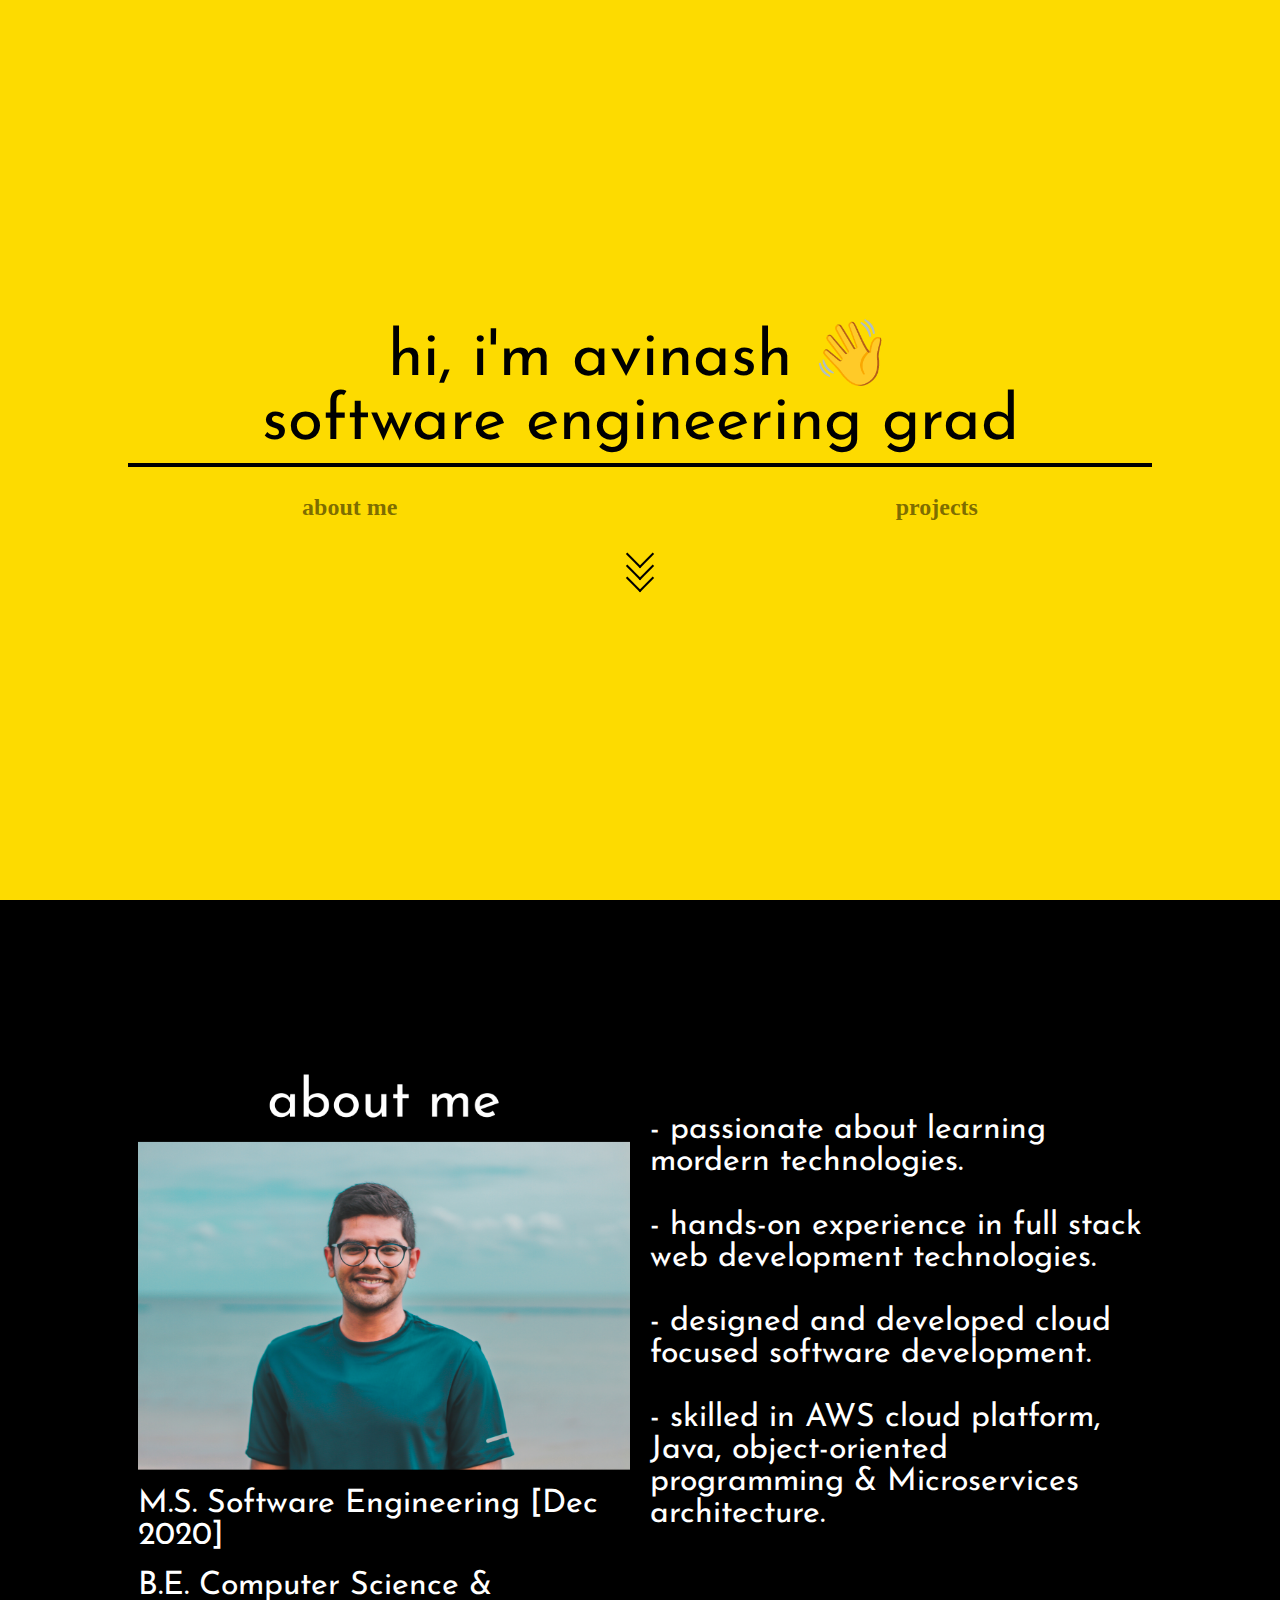
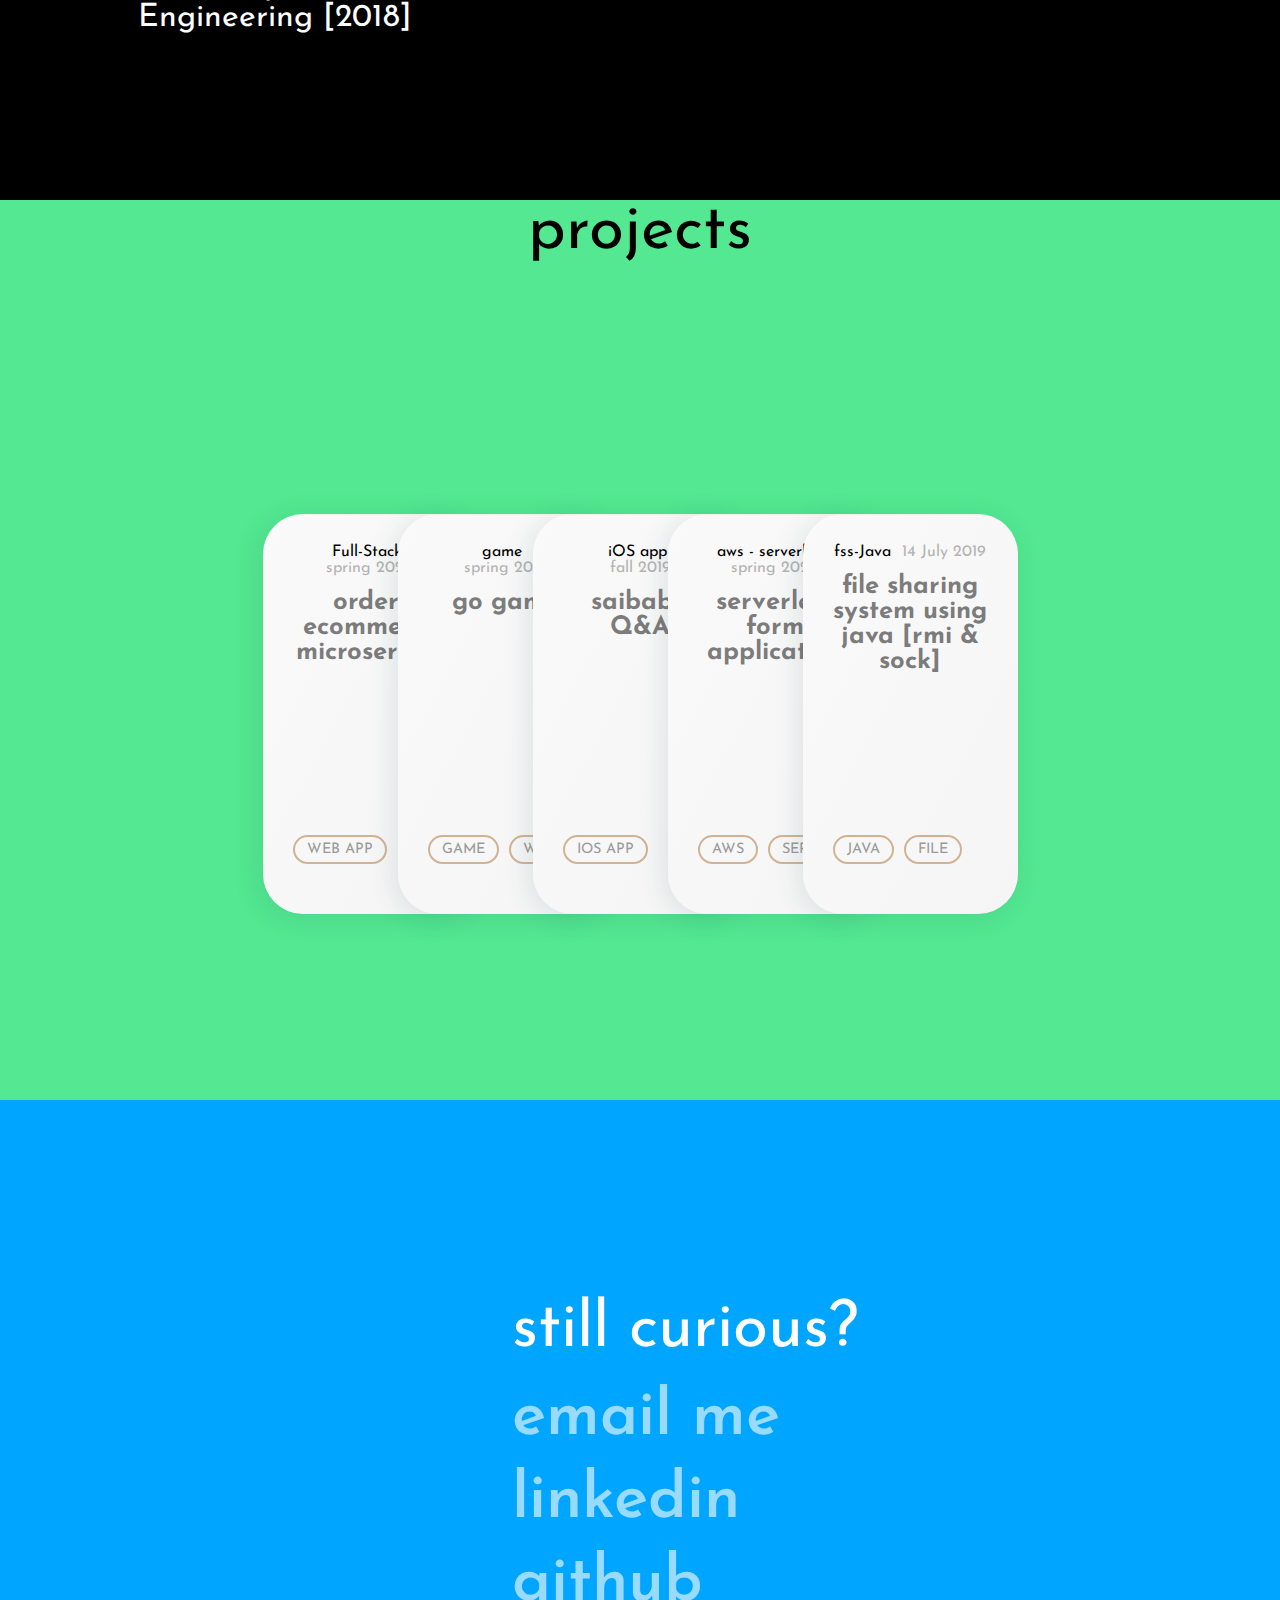
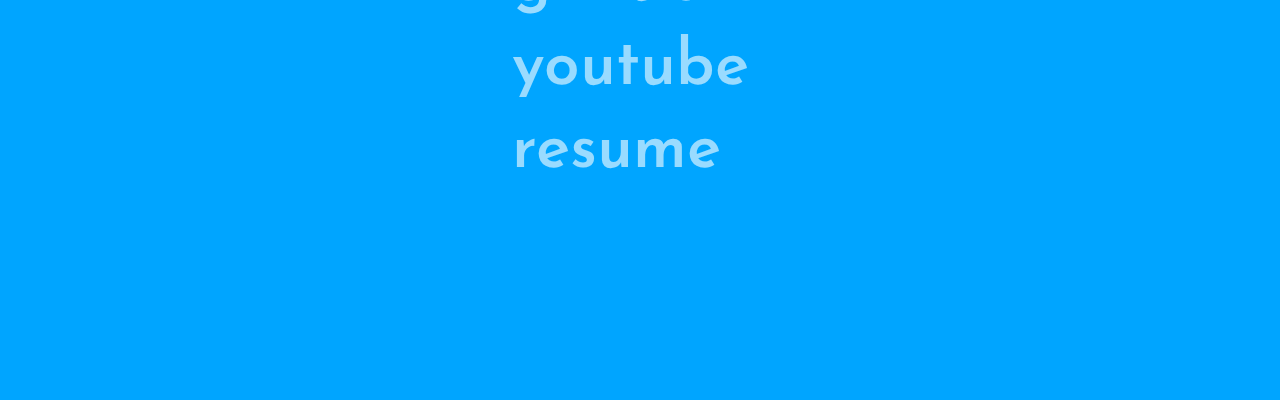
<file: home.html>
<!DOCTYPE html>
<html xmlns="http://www.w3.org/1999/xhtml">

<head>
	<meta http-equiv="Content-Type" content="text/html; charset=utf-8" />
	<title>Avi's portfolio</title>
	<meta name="author" content="Avinash" />
	<meta name="description" content="Avi's Portfolio" />
	<meta name="keywords"  content="fullpage,software engineer, portfolio, Avi" />
	<meta name="Resource-type" content="Document" />

  <link rel="stylesheet" type="text/css" href="dist/fullpage.css" />
  <link rel="stylesheet" type="text/css" href="main.css" />
  <link href="https://fonts.googleapis.com/css?family=Josefin+Sans:400,600,700&display=swap" rel="stylesheet">


  <!-- TODO -->
  <!-- Add Google Tag Manager or Google Analytics Tags -->
  <!-- Add Social Meta Tags  -->

  <link rel='icon' href='avi.ico' type='image/x-icon'/>

	<!--[if IE]>
		<script type="text/javascript">
			 var console = { log: function() {} };
		</script>
	<![endif]-->
</head>
<body>

<div id="fullpage">
	<div class="section " id="section0">
		<div class="dark">
      <h1>hi, i'm avinash 👋 <br>
        software engineering grad
      </h1>
     <hr>
     <h2 class="alignleft"><a href="#section2">about me</a></h2>
     <h2 class="alignright"><a href="#section3">projects</a></h2>
    </div>
    
    <a href="#section2">
      <div class="box">
        <span></span>
        <span></span>
        <span></span>
      </div>
    </a>
	</div>
	<div class="section" id="section2">
		<div>
      <div class="row">
        <div class="column">
          <a><img src="pic.png" alt=""></a> <br>
          <h4>M.S. Software Engineering [Dec 2020]</h4><br>
          <h4>B.E. Computer Science & Engineering [2018]</h4>
        </div> 
        <div class="column"">
          <br> <br> <br>
          <h4>- passionate about learning mordern technologies.<br> <br>
              - hands-on experience in full stack web development technologies.<br> <br>
            - designed and developed cloud focused software development.<br><br>
             - skilled in AWS cloud platform, Java, object-oriented programming & Microservices architecture. 
          </h4>
        </div>
      </div>
		</div>
  </div>
  <div class="section" id="section3">
    <div class="dark">
      <h1> projects </h1>
      <div class="cards">

        <div class="card">
          <div class="card-info">
            <span>Full-Stack</span> <br>
            <span>spring 2020</span>
          </div>
      
          <div class="card-heading">
            <a href="https://github.com/Avinash-Murugappan/Ecommerce-Order-Microservice-application" target="_blank">order-ecommerce microservice</a>
          </div>
      
          <div class="card-tags">
            <div class="card-tag">Web App</div>
          </div>
        </div>
      
        <div class="card">
          <div class="card-info">
            <span>game</span> <br>
            <span>spring 2019</span>
          </div>
      
          <div class="card-heading">
            <a href="https://github.com/Avinash-Murugappan/Go-Game-Web" target="_blank">go game</a>
          </div>
      
          <div class="card-tags">
            <div class="card-tag">game</div>
            <div class="card-tag">web app</div>
          </div>
        </div>
      
        <div class="card">
          <div class="card-info">
            <span>iOS app</span> <br>
            <span>fall 2019</span>
          </div>
      
          <div class="card-heading">
            <a href="https://abubakersaeed.netlify.app/designs/d3-radio-buttons" target="_blank">saibaba Q&A</a>
          </div>
      
          <div class="card-tags">
            <div class="card-tag">iOS app</div>
          </div>
        </div>
      
        <div class="card">
          <div class="card-info">
            <span>aws - serverless </span> <br>
            <span>spring 2020</span>
          </div>
      
          <div class="card-heading">
            <a href="https://github.com/Avinash-Murugappan/AWS-APIGateWay-Lambda-DynamoDB" target="_blank">serverless form application</a>
          </div>
      
          <div class="card-tags">
            <div class="card-tag">aws</div>
            <div class="card-tag">serverless</div>
          </div>
        </div>
      
        <div class="card">
          <div class="card-info">
            <span>fss-Java</span>
            <span>14 July 2019</span>
          </div>
      
          <div class="card-heading">
            <a href="https://github.com/Avinash-Murugappan/FSS-Using-Java-sockets" target="_blank">file sharing system using java [rmi & sock]</a>
          </div>
      
          <div class="card-tags">
            <div class="card-tag">java</div>
            <div class="card-tag">file</div>
          </div>
        </div>
      
        
      </div>
      </div>
    </div>
 
  <div class="section" id="section4">
    <div>
      <div class="socials">
        <h1 class="social_header"> still curious? </h1> <br>
     
        <h1> <a href="mailto:avinash90006@gmail.com?Subject=Hi%20from%20your%20website" target="_top" title="shoot me an email">email me</a></h1><br>

        <h1><a href="https://www.linkedin.com/in/avinash-a-murugappan-73b901164/" target="__blank" title="find me on linkedin">linkedin </a></h1> <br>

        <h1><a href="https://github.com/Avinash-Murugappan" target="__blank" title="read my quora">github </a></h1> <br>

        <h1><a href="https://www.youtube.com/user/drogbaavinash/featured?view_as=subscriber" target="__blank" title="grab some popcorn">
        youtube </a> </h1> <br>

        <h1><a href="Resume_Avinash.pdf" target="__blank" title="scan my resume">resume </a></h1> <br>
      </div>
    </div>

  </div>
</div>

<script type="text/javascript" src="dist/fullpage.js"></script>
<script src="dist/fitty.min.js"></script>

<!-- optimizes the loading of the page -->
<script defer>
  fitty('h1', {
      minSize: 32,
      maxSize: 64
    });
</script>
<script type="text/javascript">
    var myFullpage = new fullpage('#fullpage', {
        anchors: ['about','youtube', 'writing', 'social'],
        sectionsColor: ['#FDDB00', '#000000', '#53E891', '#00A5FF'],
        scrollBar: true,
        scrollingSpeed: 600
    });
</script>


</body>
</html>
</file>
<file: dist/fullpage.css>
/*!
 * fullPage 3.0.7
 * https://github.com/alvarotrigo/fullPage.js
 *
 * @license GPLv3 for open source use only
 * or Fullpage Commercial License for commercial use
 * http://alvarotrigo.com/fullPage/pricing/
 *
 * Copyright (C) 2018 http://alvarotrigo.com/fullPage - A project by Alvaro Trigo
 */
html.fp-enabled,
.fp-enabled body {
    margin: 0;
    padding: 0;
    overflow:hidden;

    /*Avoid flicker on slides transitions for mobile phones #336 */
    -webkit-tap-highlight-color: rgba(0,0,0,0);
}
.fp-section {
    position: relative;
    -webkit-box-sizing: border-box; /* Safari<=5 Android<=3 */
    -moz-box-sizing: border-box; /* <=28 */
    box-sizing: border-box;
}
.fp-slide {
    float: left;
}
.fp-slide, .fp-slidesContainer {
    height: 100%;
    display: block;
}
.fp-slides {
    z-index:1;
    height: 100%;
    overflow: hidden;
    position: relative;
    -webkit-transition: all 0.3s ease-out; /* Safari<=6 Android<=4.3 */
    transition: all 0.3s ease-out;
}
.fp-section.fp-table, .fp-slide.fp-table {
    display: table;
    table-layout:fixed;
    width: 100%;
}
.fp-tableCell {
    display: table-cell;
    vertical-align: middle;
    width: 100%;
    height: 100%;
}
.fp-slidesContainer {
    float: left;
    position: relative;
}
.fp-controlArrow {
    -webkit-user-select: none; /* webkit (safari, chrome) browsers */
    -moz-user-select: none; /* mozilla browsers */
    -khtml-user-select: none; /* webkit (konqueror) browsers */
    -ms-user-select: none; /* IE10+ */
    position: absolute;
    z-index: 4;
    top: 50%;
    cursor: pointer;
    width: 0;
    height: 0;
    border-style: solid;
    margin-top: -38px;
    -webkit-transform: translate3d(0,0,0);
    -ms-transform: translate3d(0,0,0);
    transform: translate3d(0,0,0);
}
.fp-controlArrow.fp-prev {
    left: 15px;
    width: 0;
    border-width: 38.5px 34px 38.5px 0;
    border-color: transparent #fff transparent transparent;
}
.fp-controlArrow.fp-next {
    right: 15px;
    border-width: 38.5px 0 38.5px 34px;
    border-color: transparent transparent transparent #fff;
}
.fp-scrollable {
    overflow: hidden;
    position: relative;
}
.fp-scroller{
    overflow: hidden;
}
.iScrollIndicator{
    border: 0 !important;
}
.fp-notransition {
    -webkit-transition: none !important;
    transition: none !important;
}
#fp-nav {
    position: fixed;
    z-index: 100;
    margin-top: -32px;
    top: 50%;
    opacity: 1;
    -webkit-transform: translate3d(0,0,0);
}
#fp-nav.fp-right {
    right: 17px;
}
#fp-nav.fp-left {
    left: 17px;
}
.fp-slidesNav{
    position: absolute;
    z-index: 4;
    opacity: 1;
    -webkit-transform: translate3d(0,0,0);
    -ms-transform: translate3d(0,0,0);
    transform: translate3d(0,0,0);
    left: 0 !important;
    right: 0;
    margin: 0 auto !important;
}
.fp-slidesNav.fp-bottom {
    bottom: 17px;
}
.fp-slidesNav.fp-top {
    top: 17px;
}
#fp-nav ul,
.fp-slidesNav ul {
  margin: 0;
  padding: 0;
}
#fp-nav ul li,
.fp-slidesNav ul li {
    display: block;
    width: 14px;
    height: 13px;
    margin: 7px;
    position:relative;
}
.fp-slidesNav ul li {
    display: inline-block;
}
#fp-nav ul li a,
.fp-slidesNav ul li a {
    display: block;
    position: relative;
    z-index: 1;
    width: 100%;
    height: 100%;
    cursor: pointer;
    text-decoration: none;
}
#fp-nav ul li a.active span,
.fp-slidesNav ul li a.active span,
#fp-nav ul li:hover a.active span,
.fp-slidesNav ul li:hover a.active span{
    height: 12px;
    width: 12px;
    margin: -6px 0 0 -6px;
    border-radius: 100%;
 }
#fp-nav ul li a span,
.fp-slidesNav ul li a span {
    border-radius: 50%;
    position: absolute;
    z-index: 1;
    height: 4px;
    width: 4px;
    border: 0;
    background: #333;
    left: 50%;
    top: 50%;
    margin: -2px 0 0 -2px;
    -webkit-transition: all 0.1s ease-in-out;
    -moz-transition: all 0.1s ease-in-out;
    -o-transition: all 0.1s ease-in-out;
    transition: all 0.1s ease-in-out;
}
#fp-nav ul li:hover a span,
.fp-slidesNav ul li:hover a span{
    width: 10px;
    height: 10px;
    margin: -5px 0px 0px -5px;
}
#fp-nav ul li .fp-tooltip {
    position: absolute;
    top: -2px;
    color: #fff;
    font-size: 14px;
    font-family: arial, helvetica, sans-serif;
    white-space: nowrap;
    max-width: 220px;
    overflow: hidden;
    display: block;
    opacity: 0;
    width: 0;
    cursor: pointer;
}
#fp-nav ul li:hover .fp-tooltip,
#fp-nav.fp-show-active a.active + .fp-tooltip {
    -webkit-transition: opacity 0.2s ease-in;
    transition: opacity 0.2s ease-in;
    width: auto;
    opacity: 1;
}
#fp-nav ul li .fp-tooltip.fp-right {
    right: 20px;
}
#fp-nav ul li .fp-tooltip.fp-left {
    left: 20px;
}
.fp-auto-height.fp-section,
.fp-auto-height .fp-slide,
.fp-auto-height .fp-tableCell{
    height: auto !important;
}

.fp-responsive .fp-auto-height-responsive.fp-section,
.fp-responsive .fp-auto-height-responsive .fp-slide,
.fp-responsive .fp-auto-height-responsive .fp-tableCell {
    height: auto !important;
}

/*Only display content to screen readers*/
.fp-sr-only{
    position: absolute;
    width: 1px;
    height: 1px;
    padding: 0;
    overflow: hidden;
    clip: rect(0, 0, 0, 0);
    white-space: nowrap;
    border: 0;
}
</file>
<file: main.css>
/* Style for our header texts
	* --------------------------------------- */
	h1{
		font-size: 5em;
    font-family: 'Josefin Sans', helvetica, arial, sans-serif;
    font-weight: 400;
		color: #fff;
		margin:0;
  }
  h4{
    font-size: 2em;
    font-family: 'Josefin Sans', helvetica, arial, sans-serif;
    font-weight: 400;
		color: #fff;
    margin:0;
    text-align: left;
    
  }
  hr{
    border: 2px solid black;
  }

  .dark h1 {
    color: black;
  }

  .socials {
    text-align: left !important;
    padding: 0vh 30vw;
  }

  .social_header {
    padding-bottom: 1.5rem;
  }

  .socials h1:not(.social_header) {
    padding-bottom: 1.2rem;
  }

  a {
    text-decoration: none;
    color: rgba(255,255,255,0.6);
    font-weight: 600;
  }

  .dark a {
    color: rgba(0, 0, 0, 0.521) !important;
    font-weight: bold;
  }

  a:hover, a:active {
    color: rgba(0,0,0,0.5) !important;
  }

	/* Centered texts in each section
	* --------------------------------------- */
	#section0, #section1, #section2, #section3, #section4{
    text-align:center;
    align-content: center;
    padding: 0px 10vw;
  }

  .alignleft {
    float: left;
    margin-left: 17%;
  }
  .alignright {
    float: right;
    margin-right: 17%;
  }

 
  /*-------*/

  .box span {
    width: 20px;
    height: 20px;
    display: block;
    border-right: 2px solid black;
    border-bottom: 2px solid black;
    transform: rotate(45deg);
    margin: -4px;
    animation: animate 2s infinite;
  }
  
  .box span:nth-child(2) {
    animation-delay: -0.2s;
  }
  
  .box span:nth-child(3) {
    animation-delay: -0.4s;
  }
  
  @keyframes animate {
    0% {
      opacity: 0;
    }
    50% {
      opacity: 1;
      transform: rotate(45deg) translate(10px, 10px);
    }
    100% {
      opacity: 0;
    }
  }

  .box{
    display: flex;
    flex-direction: column;
    align-items: center;
    justify-content: center;
    margin-top: 8%;
   
  }

  .column {
    float: left;
    width: 50%;
    padding: 10px;
    height: 600px; /* Should be removed. Only for demonstration */
  }
  
  /* Clear floats after the columns */
  .row:after {
    content: "";
    display: table;
    clear: both;
  }
  * {
    box-sizing: border-box;
  }
  img{
    max-width: 100%;
    max-height: 100%;
    display: block; /* remove extra space below image */
}

  /* CARDS */
/* ================================================================================= */
.cards {
  display: flex;
  align-items: center;
  padding: 40px;
  overflow-x: scroll;
  min-height: 100vh;
}

.card {
  min-width: 215px;
  max-width: 215px;
  height: 400px;
  margin-left: -80px;
  border-radius: 40px;
  padding: 30px;

  box-shadow: -4px 4px 26px 2px hsla(184, 50%, 20%, .1);
  background: linear-gradient(to right bottom, hsl(0, 0%, 98%), hsl(0, 0%, 96%));

  transition: all .3s;
  position: relative;
}

.card:first-child {
  margin-left: 0;
}

.card:hover,
.card:focus-within {
  transform: translateY(-20px)
}

.card:hover+.card,
.card:focus-within+.card {
  transform: translateX(80px);
}

.card-info {
  margin-bottom: 14px;
}

.card-info>span:first-child {
  margin-right: 6px;
}

.card-grad--video {
  color: transparent;
  background: linear-gradient(to right, hsl(91, 96%, 50%), hsl(159, 96%, 50%));
  background-clip: text;
}

.card-grad--shot {
  color: transparent;
  background: linear-gradient(to right, hsl(294, 96%, 50%), hsl(201, 96%, 50%));
  background-clip: text;
}

.card-info>span:last-child {
  color: hsl(0, 0%, 70%);
}

.card-heading {
  font-size: 1.6em;
}

.card-heading a:link {
  color: hsl(30, 50%, 40%);
  font-weight: bold;
  text-decoration: none;
}

.card-tags {
  display: flex;

  position: absolute;
  bottom: 50px;
  left: 30px;
}

.card-tag {
  color: hsl(0, 0%, 60%);
  padding: 5px 12px;
  border: 2px solid hsl(30, 40%, 70%);
  border-radius: 100px;
  text-transform: uppercase;
  margin-right: 10px;
  font-size: .9em;
}

/* ABS */
/* ================================================================================= */
.abs-site-link {
  position: fixed;
  bottom: 20px;
  left: 20px;
  color: hsla(0, 0%, 0%, .6);
  font-size: 16px;
  font-family: -apple-system, BlinkMacSystemFont, 'Segoe UI', Roboto, Oxygen, Ubuntu, Cantarell, 'Open Sans', 'Helvetica Neue', sans-serif;
}

.abs-profiles {
  position: fixed;
  right: 20px;
  bottom: 20px;
}

.abs-profiles a {
  display: inline-block;
  margin-left: 6px;
}


#section3 {
  display: grid;
  place-content: center;
  min-height: 100vh;
  font-family: "Josefin Sans", -apple-system, BlinkMacSystemFont, 'Segoe UI', sans-serif;
  margin: 0;
}
</file>
